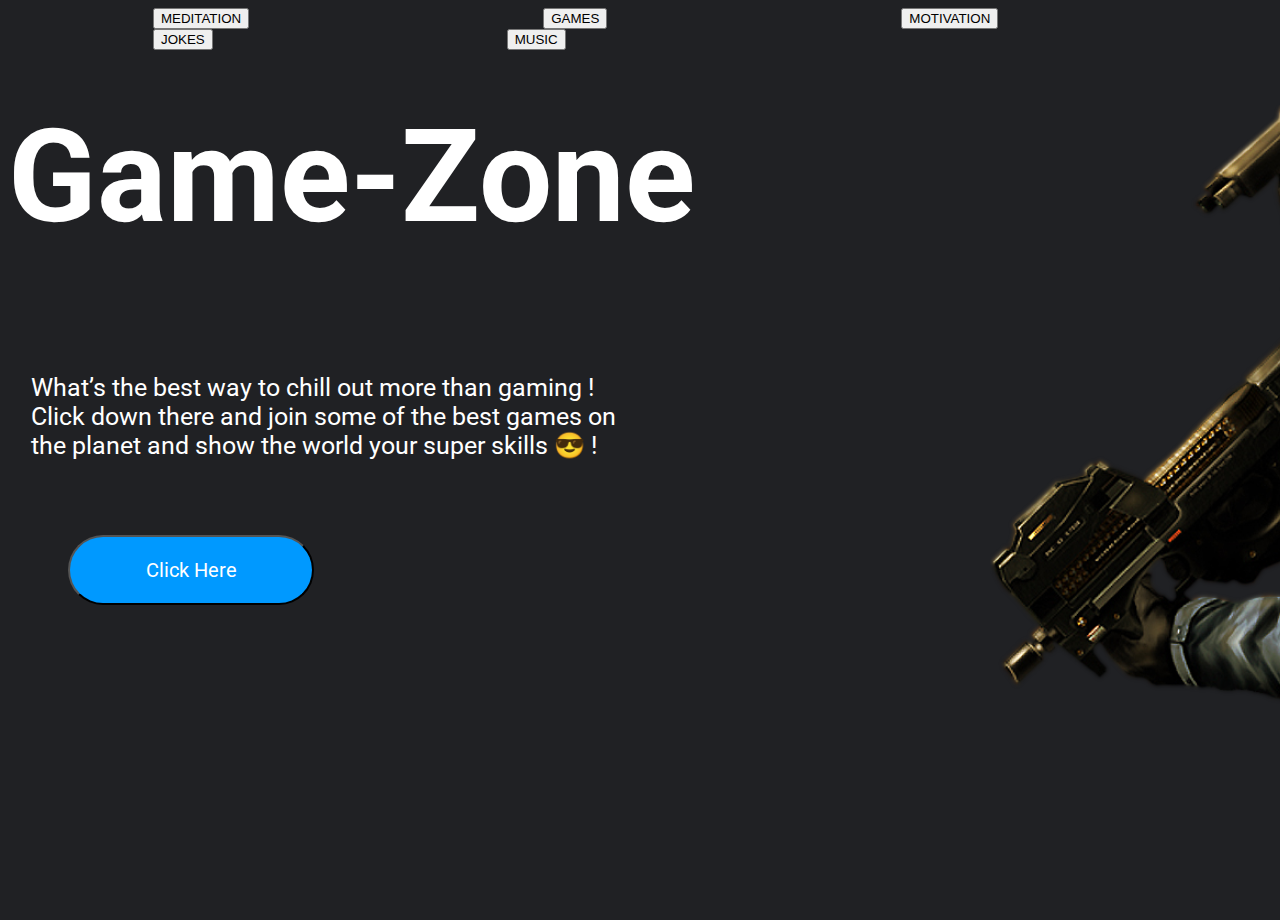
<file: index.html>
<!DOCTYPE html>
<html lang="en">
<head>
    <meta charset="UTF-8">
    <meta http-equiv="X-UA-Compatible" content="IE=edge">
    <meta name="viewport" content="width=device-width, initial-scale=1.0">
    <title>Document</title>
    <link href="https://cdn.jsdelivr.net/npm/bootstrap@5.0.2/dist/css/bootstrap.min.css" rel="stylesheet" integrity="sha384-EVSTQN3/azprG1Anm3QDgpJLIm9Nao0Yz1ztcQTwFspd3yD65VohhpuuCOmLASjC" crossorigin="anonymous">
    <link rel="stylesheet" href="style.css">
</head>
<body>
    
    <nav class="navbar navbar-dark bg-dark mg-30">
        <form class="container-fluid justify-content-start mg-10">
           <a href=""> <button class="btn btn-outline-success me-2 mg-5" type="button">MEDITATION</button></a>

           <a href=""> <button class="btn btn-outline-success me-2" type="button">GAMES</button></a>
           <a href=""> <button class="btn btn-outline-success me-2" type="button">MOTIVATION</button></a>
           <a href=""> <button class="btn btn-outline-success me-2" type="button">JOKES</button></a>

           <a href=""><button class="btn btn-outline-success me-2" type="button">MUSIC</button></a>
          </form>
      </nav>

      
 <main>
    <h1>
        Game-Zone
    </h1>
    <p>
        What’s the best way to chill out more than gaming !<br>
Click down there and join some of the best games on <br>
the planet and show the world your super skills 😎 ! 
    </p>
    <button class="btn"><a href="">Click Here</a></button>
     <div class="counter-strike">
         <img src="/images/counters.png" alt="">
     </div>
    
 </main>


</body>
<script src="https://cdn.jsdelivr.net/npm/bootstrap@5.0.2/dist/js/bootstrap.bundle.min.js" integrity="sha384-MrcW6ZMFYlzcLA8Nl+NtUVF0sA7MsXsP1UyJoMp4YLEuNSfAP+JcXn/tWtIaxVXM" crossorigin="anonymous"></script>
</html>
</file>
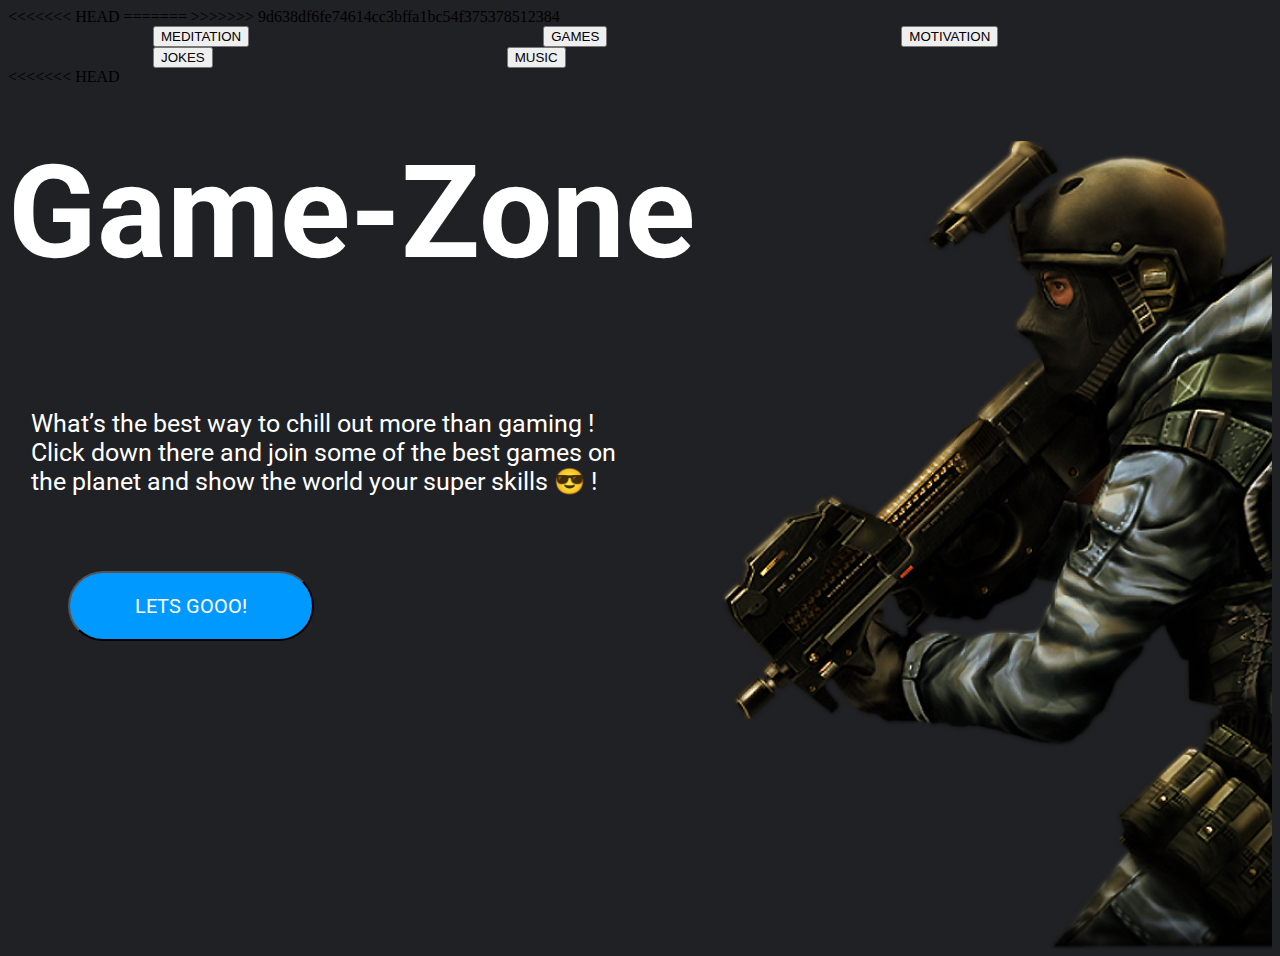
<file: Components/gaming/gaming.html>
<!DOCTYPE html>
<html lang="en">
  <head>
    <meta charset="UTF-8" />
    <meta http-equiv="X-UA-Compatible" content="IE=edge" />
    <meta name="viewport" content="width=device-width, initial-scale=1.0" />
    <<<<<<< HEAD
    <title>Vibe IN | Gaming</title>
    <link
      href="https://cdn.jsdelivr.net/npm/bootstrap@5.0.2/dist/css/bootstrap.min.css"
      rel="stylesheet"
      integrity="sha384-EVSTQN3/azprG1Anm3QDgpJLIm9Nao0Yz1ztcQTwFspd3yD65VohhpuuCOmLASjC"
      crossorigin="anonymous"
    />
    =======
    <title>Document</title>
    <link
      href="https://cdn.jsdelivr.net/npm/bootstrap@5.0.2/dist/css/bootstrap.min.css"
      rel="stylesheet"
      integrity="sha384-EVSTQN3/azprG1Anm3QDgpJLIm9Nao0Yz1ztcQTwFspd3yD65VohhpuuCOmLASjC"
      crossorigin="anonymous"
    />
    >>>>>>> 9d638df6fe74614cc3bffa1bc54f375378512384
    <link rel="stylesheet" href="gaming.css" />
  </head>

  <body>
    <nav class="navbar navbar-dark bg-dark mg-30">
      <form class="container-fluid justify-content-start mg-10">
        <a href="../meditation/index.html"
          ><button class="btn btn-outline-success me-2 mg-5" type="button">
            MEDITATION
          </button></a
        >

        <a href="../gaming/gaming.html"
          ><button class="btn btn-outline-success me-2" type="button">
            GAMES
          </button></a
        >
        <a href="../Quotes/quotes.html">
          <button class="btn btn-outline-success me-2" type="button">
            MOTIVATION
          </button>
        </a>
        <a href="../Jokes/jokes.html">
          <button class="btn btn-outline-success me-2" type="button">
            JOKES
          </button>
        </a>
        <a href="../music/music.html">
          <button class="btn btn-outline-success me-2" type="button">
            MUSIC
          </button></a
        >
      </form>
    </nav>

    <main>
      <<<<<<< HEAD
      <h1>Game-Zone</h1>
      <p>
        What’s the best way to chill out more than gaming !<br />
        Click down there and join some of the best games on <br />
        the planet and show the world your super skills 😎 !
      </p>
      <button class="btn">
        <a href="" id="bro" target="_blank">LETS GOOO! </a>
      </button>
      <div class="counter-strike">
        <img src="./images/counters.png" alt="" />
      </div>
    </main>
  </body>
  <script
    src="https://cdn.jsdelivr.net/npm/bootstrap@5.0.2/dist/js/bootstrap.bundle.min.js"
    integrity="sha384-MrcW6ZMFYlzcLA8Nl+NtUVF0sA7MsXsP1UyJoMp4YLEuNSfAP+JcXn/tWtIaxVXM"
    crossorigin="anonymous"
  ></script>
  <script src="./gaming.js"></script>
</html>
</file>
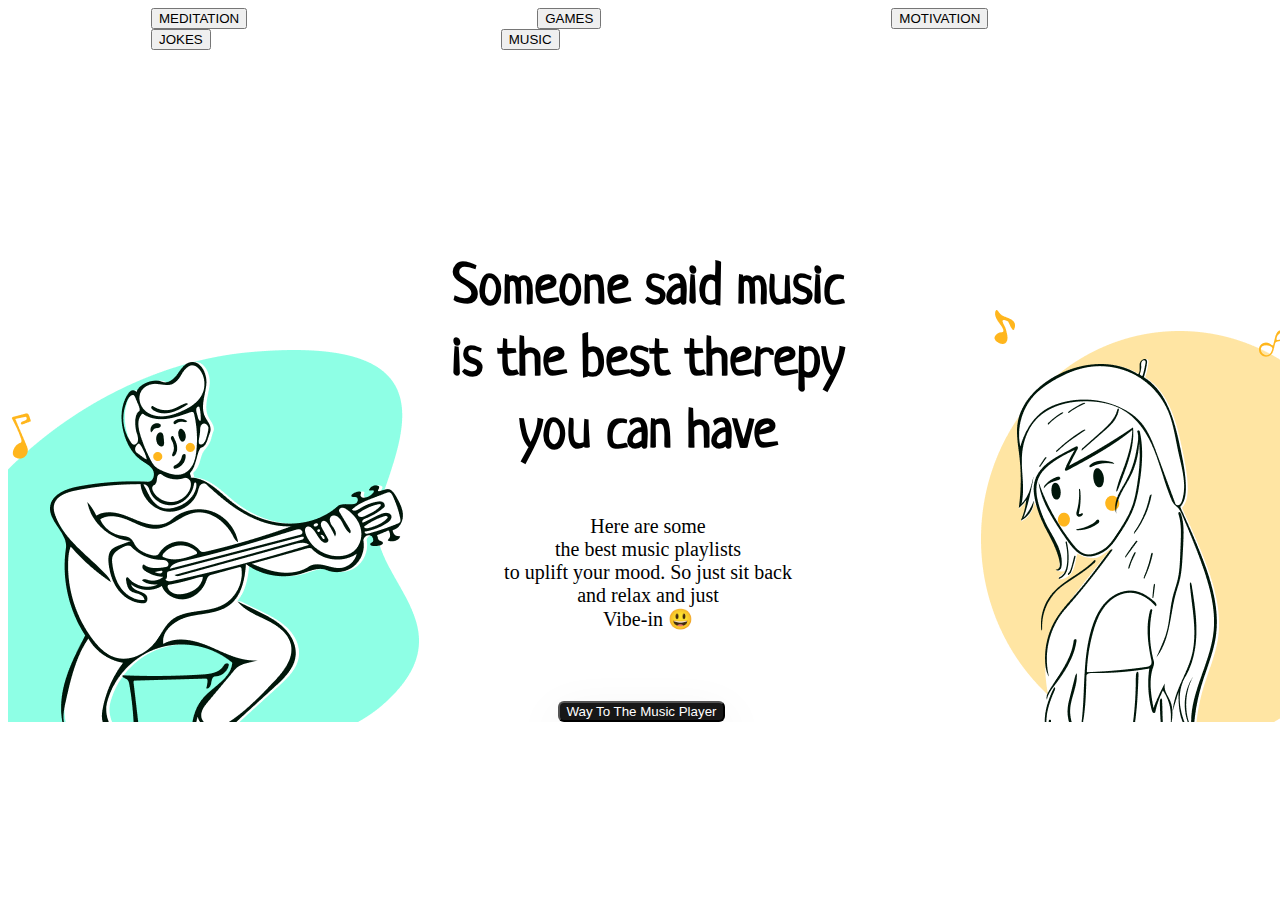
<file: Components/music/music.html>
<!DOCTYPE html>
<html lang="en">
  <head>
    <meta charset="UTF-8" />
    <meta http-equiv="X-UA-Compatible" content="IE=edge" />
    <meta name="viewport" content="width=device-width, initial-scale=1.0" />
    <title>Music</title>

    <link
      href="https://cdn.jsdelivr.net/npm/bootstrap@5.0.2/dist/css/bootstrap.min.css"
      rel="stylesheet"
      integrity="sha384-EVSTQN3/azprG1Anm3QDgpJLIm9Nao0Yz1ztcQTwFspd3yD65VohhpuuCOmLASjC"
      crossorigin="anonymous"
    />
    <link rel="stylesheet" href="music.css" />
  </head>
  <body>
    <nav class="navbar navbar-dark bg-dark mg-30">
      <form class="container-fluid justify-content-start mg-10">
        <a href="../meditation/index.html"
          ><button class="btn btn-outline-success me-2 mg-5" type="button">
            MEDITATION
          </button></a
        >

        <a href="../gaming/gaming.html"
          ><button class="btn btn-outline-success me-2" type="button">
            GAMES
          </button></a
        >
        <a href="../Quotes/quotes.html">
          <button class="btn btn-outline-success me-2" type="button">
            MOTIVATION
          </button>
        </a>
        <a href="../Jokes/jokes.html">
          <button class="btn btn-outline-success me-2" type="button">
            JOKES
          </button>
        </a>
        <a href="../music/music.html">
          <button class="btn btn-outline-success me-2" type="button">
            MUSIC
          </button></a
        >
      </form>
    </nav>

    <main>
      <div class="f1-img">
        <img src="./images/b-l.png" alt="" />
        <img class="i-1" src="./images/il.png" alt="" />
      </div>

      <div class="f2-img">
        <img src="./images/b-r.png" alt="" />
        <img class="i-2" src="./images/ir.png" alt="" />
      </div>

      <div class="written-par">
        <h1>
          Someone said music <br />
          is the best therepy <br />
          you can have
        </h1>
        <p>
          Here are some <br />
          the best music playlists<br />
          to uplift your mood. So just sit back<br />
          and relax and just <br />
          Vibe-in 😃
        </p>
        <button class="btn">
          <a href="https://music-playerz.netlify.app/" target="_blank"
            >Way To The Music Player</a
          >
        </button>
      </div>
    </main>
  </body>
  <script
    src="https://cdn.jsdelivr.net/npm/bootstrap@5.0.2/dist/js/bootstrap.bundle.min.js"
    integrity="sha384-MrcW6ZMFYlzcLA8Nl+NtUVF0sA7MsXsP1UyJoMp4YLEuNSfAP+JcXn/tWtIaxVXM"
    crossorigin="anonymous"
  ></script>
</html>
</file>
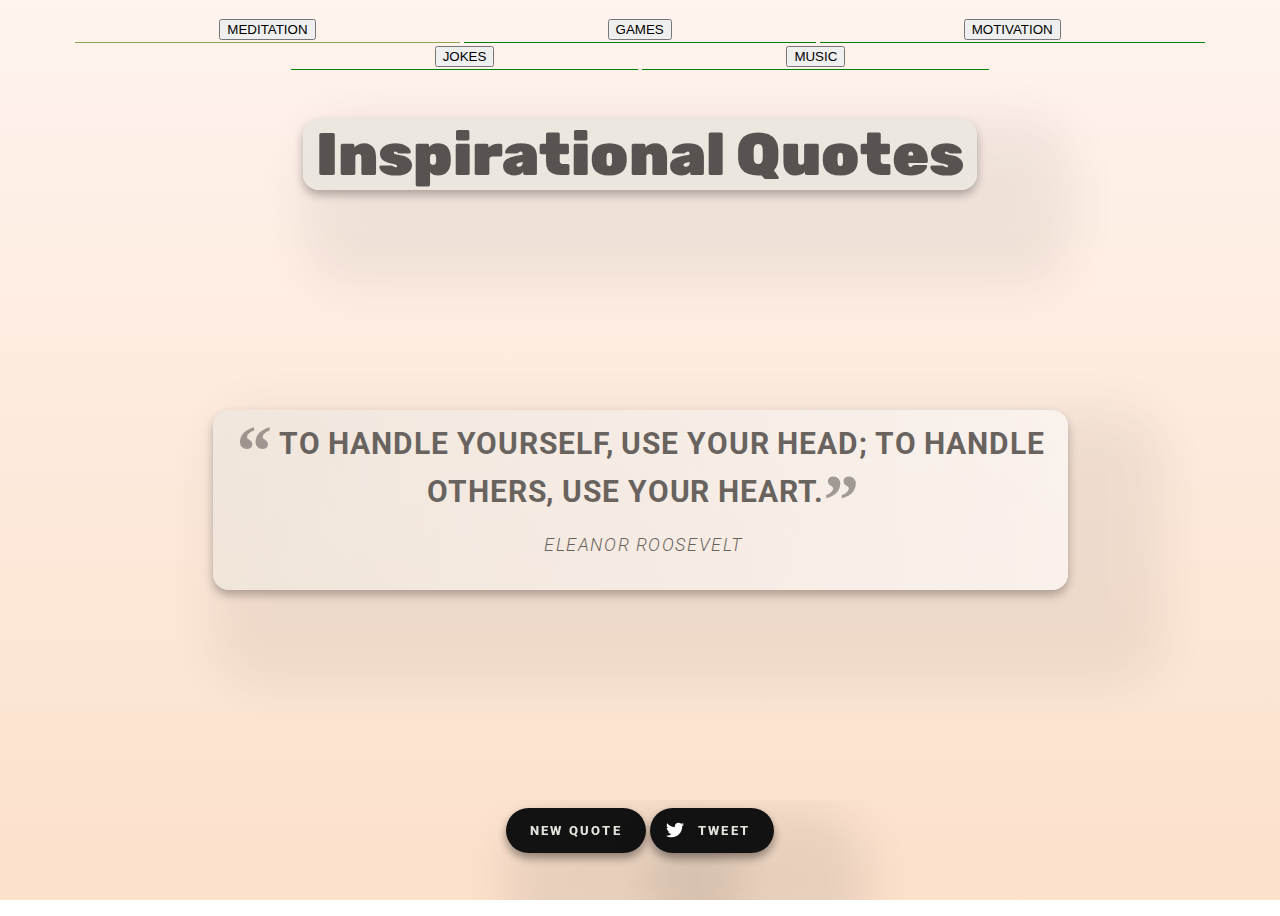
<file: Components/Quotes/quotes.html>
<!DOCTYPE html>
<html lang="en">
  <head>
    <meta charset="UTF-8" />
    <title>Vibe IN | Quotes</title>
    <link
      rel="stylesheet"
      href="https://cdnjs.cloudflare.com/ajax/libs/animate.css/3.2.3/animate.min.css"
    />
    <link
      rel="stylesheet"
      href="https://fonts.googleapis.com/css?family=Montserrat:700,400|Open+Sans:400,300"
    />
    <link rel="preconnect" href="https://fonts.googleapis.com" />
    <link rel="preconnect" href="https://fonts.gstatic.com" crossorigin />
    <link
      href="https://fonts.googleapis.com/css2?family=Roboto:wght@300&display=swap"
      rel="stylesheet"
    />
    <link
      href="https://cdn.jsdelivr.net/npm/bootstrap@5.1.2/dist/css/bootstrap.min.css"
      rel="stylesheet"
      integrity="sha384-uWxY/CJNBR+1zjPWmfnSnVxwRheevXITnMqoEIeG1LJrdI0GlVs/9cVSyPYXdcSF"
      crossorigin="anonymous"
    />
    <link rel="stylesheet" href="./quotes.css" />
  </head>
  <body>
    <!-- partial:index.partial.html -->
    <html>
      <body class="page animated" id="page">
        <header>
          <nav class="navbar navbar-dark bg-dark mg-30">
            <form class="container-fluid justify-content-start mg-10">
              <a href=""
                ><button
                  class="btn btn-outline-success me-2 mg-5"
                  type="button"
                >
                  MEDITATION
                </button></a
              >

              <a href="../gaming/gaming.html"
                ><button class="btn btn-outline-success me-2" type="button">
                  GAMES
                </button></a
              >
              <a href="../Quotes/quotes.html">
                <button class="btn btn-outline-success me-2" type="button">
                  MOTIVATION
                </button>
              </a>
              <a href="../Jokes/jokes.html">
                <button class="btn btn-outline-success me-2" type="button">
                  JOKES
                </button>
              </a>
              <a href="../music/music.html">
                <button class="btn btn-outline-success me-2" type="button">
                  MUSIC
                </button></a
              >
            </form>
          </nav>

          <h1>
            <span class="title"><b>Inspirational Quotes</b></span>
          </h1>
        </header>
        <main>
          <div class="container">
            <blockquote class="quote titled animated" id="myquote">
              <p class="quote__body" id="quotebody">Loading&hellip;</p>
              <footer class="quote__footer">
                <cite class="quote__cite" id="author"></cite>
              </footer>
            </blockquote>
          </div>
          <footer class="page-footer">
            <div class="cta">
              <button class="button new-quote animated">New Quote</button>
              <button class="button tweet">
                <svg
                  class="icon"
                  xmlns="http://www.w3.org/2000/svg"
                  viewBox="0 0 612 612"
                >
                  <path
                    style="fill: #fff"
                    d="M612,116.258c-22.525,9.981-46.694,16.75-72.088,19.772c25.929-15.527,45.777-40.155,55.184-69.411 c-24.322,14.379-51.169,24.82-79.775,30.48c-22.907-24.437-55.49-39.658-91.63-39.658c-69.334,0-125.551,56.217-125.551,125.513 c0,9.828,1.109,19.427,3.251,28.606C197.065,206.32,104.556,156.337,42.641,80.386c-10.823,18.51-16.98,40.078-16.98,63.101 c0,43.559,22.181,81.993,55.835,104.479c-20.575-0.688-39.926-6.348-56.867-15.756v1.568c0,60.806,43.291,111.554,100.693,123.104 c-10.517,2.83-21.607,4.398-33.08,4.398c-8.107,0-15.947-0.803-23.634-2.333c15.985,49.907,62.336,86.199,117.253,87.194 c-42.947,33.654-97.099,53.655-155.916,53.655c-10.134,0-20.116-0.612-29.944-1.721c55.567,35.681,121.536,56.485,192.438,56.485 c230.948,0,357.188-191.291,357.188-357.188l-0.421-16.253C573.872,163.526,595.211,141.422,612,116.258z"
                  />
                </svg>
                Tweet
              </button>
            </div>
          </footer>
        </main>
      </body>
    </html>
    <!-- partial -->
    <script src="https://cdnjs.cloudflare.com/ajax/libs/jquery/2.1.3/jquery.min.js"></script>
    <script src="./quotes.js"></script>
  </body>
</html>
</file>
<file: style.css>
@import url('https://fonts.googleapis.com/css2?family=Roboto:wght@700&display=swap');

html{
    margin: 0;
    padding: 0;
    box-sizing: border-box;
    height: 100%;
}

body{
   background-color: #202124; 
}

nav button{
    justify-content: center;
    text-align: center;
    margin: 0 145px;

}
nav a {
    color: green;
    text-decoration: none;
  }
  
  nav button:hover {
    color: #ffffff;
  }

main h1{
    font-size: 130px;
    color: white;
    font-family: 'Roboto', sans-serif;  
    margin-top: 50px;
}
main .counter-strike{
    margin-left: 900px;
    margin-top: -500px;
}
main p{

    font-size: 25px;
    font-family: 'Roboto', sans-serif;  
    color: white;
    margin-left: 23px;
    margin-top: 120px;
}

main .btn{
    width: 246px;
    height: 70px;
    background: #0099FF;
border-radius: 100px;
color: white;
margin-top: 50px;
margin-left: 60px;

}
main .btn a{
    color: white;
    text-decoration: none;
    font-size: 20px;
    font-family: 'Roboto', sans-serif;  
}
main .btn a:hover{
    color: black;
}
</file>
<file: Components/gaming/gaming.css>
@import url("https://fonts.googleapis.com/css2?family=Roboto:wght@700&display=swap");

html {
  margin: 0;
  padding: 0;
  box-sizing: border-box;
  height: 100%;
}

body {
  background-color: #202124;
}

nav button {
  justify-content: center;
  text-align: center;
  margin: 0 145px;
}
nav a {
  color: green;
  text-decoration: none;
}

nav button:hover {
  color: #ffffff;
}

main {
  overflow: hidden;
}

main h1 {
  font-size: 130px;
  color: white;
  font-family: "Roboto", sans-serif;
  margin-top: 50px;
}
main .counter-strike {
  margin-left: 50%;
  margin-top: -500px;
}
main p {
  font-size: 25px;
  font-family: "Roboto", sans-serif;
  color: white;
  margin-left: 23px;
  margin-top: 120px;
}

main .btn {
  width: 246px;
  height: 70px;
  background: #0099ff;
  border-radius: 100px;
  color: white;
  margin-top: 50px;
  margin-left: 60px;
}
main .btn a {
  color: white;
  text-decoration: none;
  font-size: 20px;
  font-family: "Roboto", sans-serif;
}
main .btn a:hover {
  color: black;
}
</file>
<file: Components/music/music.css>
@import url("https://fonts.googleapis.com/css2?family=Neucha&display=swap");

body {
  width: 100%;
}

main {
  width: 100%;
  height: 100%;
  overflow: hidden;
}

.f1-img {
  margin-top: 300px;
  background-size: 150px;
}
.i-1 {
  margin-right: 900px;
  margin-top: -400px;
}
.f2-img {
  margin-left: 76%;
  margin-top: -550px;
}
.i-2 {
  margin-top: -550px;
}
.written-par h1 {
  font-family: "Neucha", cursive;
  margin-top: -520px;
  text-align: center;
  font-size: 55px;
}
.written-par p {
  justify-content: center;
  text-align: center;
  font-size: 20px;
  margin-top: 50px;
}
main .btn {
  background: #171717;
  box-shadow: 0px 20px 50px rgba(0, 0, 0, 0.1);
  border-radius: 6px;
  color: white;
  margin-top: 50px;
  margin-left: 43%;
}
main .btn a {
  color: white;
  text-decoration: none;
}
nav button {
  justify-content: center;
  text-align: center;
  margin: 0 143px;
}

nav a {
  color: green;
  text-decoration: none;
  padding: 0;
}

nav button:hover {
  color: #ffffff;
}
</file>
<file: Components/Quotes/quotes.css>
@charset "UTF-8";
@import url("https://fonts.googleapis.com/css2?family=Rubik&display=swap");

body {
  background-size: cover;
  background-position: absolute;
  background-repeat: no-repeat;
  background-attachment: fixed;
  background-size: cover;
  background-attachment: fixed;
  text-rendering: optimizeLegibility;
  overflow-x: hidden;
}

html,
body {
  text-align: center;
  font: normal 100%/1.5 "Roboto", sans-serif;
  height: 100vh;
}

header {
  padding-top: 0;
}

#page {
  -webkit-transition: background-image 3.2s ease-in-out;
  transition: background-image 3.2s ease-in-out;
}

.animated {
  transition: all 1750ms ease;
}

h1 {
  color: #121212;
  font-family: "Rubik", sans-serif;
  font-weight: 900;
  font-size: 60px;
  margin-top: 40px;
}

.title {
  background-color: #e4e3dc;
  text-decoration: none;
  opacity: 0.7;
  padding-left: 0.8rem;
  padding-right: 0.8rem;
  border-radius: 1rem;
  box-shadow: 2.95rem 2.95rem 2.95rem 2.95rem rgba(0, 0, 0, 0.08),
    0 5px 10px 0 rgba(0, 0, 0, 0.4);
}

.titled {
  background-image: -webkit-gradient(
      linear,
      left top,
      right bottom,
      from(rgba(228, 227, 220, 0.68)),
      to(#faf6f5)
    ),
    url(https://jooinn.com/images/wrinkled-paper-texture.jpg);
  text-decoration: none;
  opacity: 0.7;
  padding-left: 0.8rem;
  padding-right: 0.8rem;
  border-radius: 1rem;
  box-shadow: 2.95rem 2.95rem 2.95rem 2.95rem rgba(0, 0, 0, 0.08),
    0 5px 10px 0 rgba(0, 0, 0, 0.4);
}

blockquote,
p,
cite {
  display: block;
  margin: 0;
  padding: 0;
  margin-bottom: 1.5rem;
  font-style: bold;
}

cite {
  font-weight: bold;
  animation: word-animation 4s ease-out backwards !important;
}

a,
a:visited {
  display: inline-block;
  padding: 1px;
  text-decoration: none;
  border-bottom: 1px solid;
  color: #8aa651;
}

/**
 * Layout
 */
.container {
  padding-left: 10px;
  padding-right: 10px;
  margin-bottom: 25vh;
}

.page-footer {
  position: fixed;
  left: 0;
  bottom: 0;
  height: 100px;
  width: 100%;
  overflow: hidden;
}

/** 
 * Button
 */
.button {
  display: inline-block;
  background: none;
  border: 0;
  font: 300 81.25%/1 "Roboto", sans-serif;
  text-transform: uppercase;
  letter-spacing: 0.17em;
  padding: 1rem 1.5rem;
  margin-top: 0.5rem;
  margin-bottom: 0.5rem;
  background-color: #ccc;
  color: #e4e3dc;
  border-radius: 2rem;
  box-shadow: 2.95rem 2.95rem 2.95rem 2.95rem rgba(0, 0, 0, 0.08),
    0 5px 10px 0 rgba(0, 0, 0, 0.4);
}

.button.new-quote {
  font-weight: 800;
  background-color: #121212;
  color: #e4e3dc;
}

.button.tweet {
  font-weight: 800;
  position: relative;
  background-color: #121212;
  color: #e4e3dc;
  padding-left: 48px;
}

.button.tweet > .icon {
  width: 18px;
  position: absolute;
  left: 16px;
  top: 13px;
  color: #e4e3dc;
}

/**
 * Quote Component
 */
.quote {
  margin-top: calc(40vh - 150px);
  margin-left: auto;
  margin-right: auto;
  max-width: 65vw;
  color: gray;
  quotes: "“" "”" "‘" "’";
  padding: 0.5rem;
  padding-left: 0.9375rem;
}

quote p {
  position: relative;
}

.quote__body {
  text-transform: uppercase;
  font-weight: bold;
  font-size: 140%;
  letter-spacing: 0.03em;
  position: relative;
}

#quotebody {
  animation: word-animation 1.2s ease-in-out forwards;
}

.quote__body::before {
  font-size: 240%;
  font-family: Georgia, serif;
  line-height: 1.5rem;
  content: open-quote;
  color: rgba(0, 0, 0, 0.5);
  position: relative;
  top: 0.3em;
  left: -0.08em;
}

.quote__body::after {
  font-size: 240%;
  font-family: Georgia, serif;
  line-height: 1.5rem;
  content: close-quote;
  position: relative;
  top: -300px;
  color: rgba(0, 0, 0, 0.5);
  position: relative;
  top: 0.3em;
  left: 0em;
}

.quote__cite {
  text-transform: uppercase;
  font-weight: 300;
  font-size: 112.5%;
  letter-spacing: 0.085em;
}

#myquote {
  color: #2b2b2b;
}

#credits {
  width: 450px;
  text-align: center !important;
  display: block;
  margin: 0.5rem auto 100px auto;
  font-size: 0.8em;
  color: #433737;
}
#credits a {
  font-weight: 700;
  text-decoration: none;
}

#name,
.by {
  font-size: 0.8rem;
  color: #121212;
  background-color: #e4e3dc;
  text-decoration: none;
  opacity: 0.7;
  padding: 0.25rem;
  border-radius: 0.3rem;
  box-shadow: 2.95rem 2.95rem 2.95rem 2.95rem rgba(0, 0, 0, 0.08),
    0 5px 10px 0 rgba(0, 0, 0, 0.4);
}

.by {
  font-weight: 510;
}

/**
 * Animations
 */
@keyframes main-text-animation {
  0% {
    letter-spacing: 25vw;
    word-spacing: 100vw;
    opacity: 0;
  }
  100% {
    letter-spacing: 4px;
    word-spacing: 1vw;
    opacity: 1;
  }
}
@keyframes word-animation {
  0% {
    top: 10vw;
    opacity: 0;
  }
  100% {
    top: 0px;
    opacity: 1;
  }
}
@keyframes loadIn {
  0% {
    transform: translateY(80px);
  }
  100% {
    transform: translateY(0px);
  }
}
/**
 * Media Queries
 */
@media screen and (min-width: 650px) {
  .page {
    padding-top: 0.5rem;
  }

  .quote::before {
    font-size: 100px;
    line-height: 4rem;
  }

  .quote__body {
    font-size: 185%;
    margin-bottom: 1rem;
  }

  .quote__cite {
    font-size: 115%;
  }

  #credits {
    margin-right: 40vw;
    margin-left: 60vw;
  }
}
@media screen and (max-width: 650px) {
  .quote {
    margin-top: 8vh;
    max-width: 95vw;
  }

  h1 {
    font-size: 150%;
  }

  html,
  body {
    overflow: scroll;
  }

  main {
    margin-bottom: 20vh;
  }

  .container {
    margin-top: 14vh;
  }
}

nav {
  margin-top: 0;
}

nav button {
  justify-content: center;
  text-align: center;
  margin: 0 143px;
}

nav a {
  color: green;
  text-decoration: none;
}

nav button:hover {
  color: #ffffff;
}
</file>
